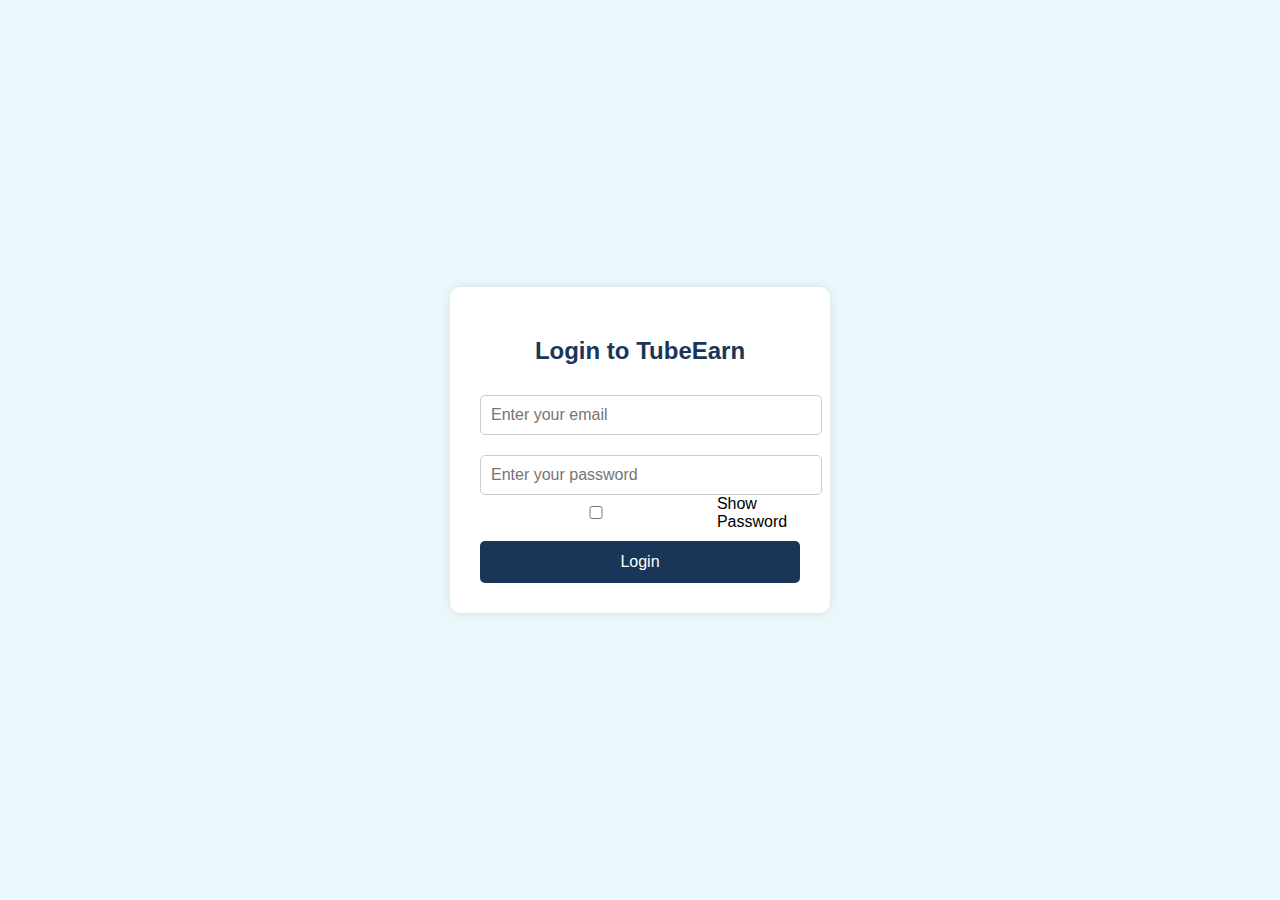
<file: login.html>
<!DOCTYPE html>
<html lang="en">
<head>
  <meta charset="UTF-8" />
  <meta name="viewport" content="width=device-width, initial-scale=1" />
  <title>Login - TubeEarn</title>
  <link rel="stylesheet" href="../index/style.css" />
  <style>
    body {
      background: #eaf8fc;
      font-family: Arial, sans-serif;
      display: flex; 
      justify-content: center; 
      align-items: center; 
      height: 100vh;
      margin: 0;
    }
    .login-container {
      background: white;
      padding: 30px;
      border-radius: 10px;
      box-shadow: 0 0 10px rgba(0,0,0,0.1);
      width: 320px;
    }
    .login-container h2 {
      margin-bottom: 20px;
      color: #193659;
      text-align: center;
    }
    .login-container input {
      width: 100%;
      padding: 10px;
      margin: 10px 0;
      border-radius: 5px;
      border: 1px solid #ccc;
      font-size: 16px;
    }
    .login-container button {
      width: 100%;
      padding: 12px;
      background-color: #193659;
      border: none;
      color: white;
      font-size: 16px;
      border-radius: 5px;
      cursor: pointer;
      margin-top: 10px;
    }
    .login-container button:hover {
      background-color: #122c4a;
    }
    .error-msg {
      color: red;
      font-size: 14px;
      margin-top: 5px;
      display: none;
    }
    .show-password {
      display: flex;
      align-items: center;
      margin-top: -10px;
    }
    .show-password input {
      margin-right: 5px;
    }
  </style>
</head>
<body>
  <div class="login-container">
    <h2>Login to TubeEarn</h2>
    <input type="email" id="email" placeholder="Enter your email" required />
    <input type="password" id="password" placeholder="Enter your password" required />
    
    <div class="show-password">
      <input type="checkbox" id="togglePassword" />
      <label for="togglePassword">Show Password</label>
    </div>
    
    <div class="error-msg" id="errorMsg">Please fill all fields correctly.</div>
    
    <button onclick="handleLogin()">Login</button>
  </div>

  <script>
    // Show/hide password toggle
    document.getElementById('togglePassword').addEventListener('change', function() {
      const pwd = document.getElementById('password');
      pwd.type = this.checked ? 'text' : 'password';
    });

    // Login handler
    async function handleLogin() {
      const email = document.getElementById('email').value.trim();
      const password = document.getElementById('password').value.trim();
      const errorMsg = document.getElementById('errorMsg');

      errorMsg.style.display = 'none';

      if (!email || !password) {
        errorMsg.textContent = 'Please enter both email and password.';
        errorMsg.style.display = 'block';
        return;
      }

      // Simple email regex check
      const emailRegex = /^[^\s@]+@[^\s@]+\.[^\s@]+$/;
      if (!emailRegex.test(email)) {
        errorMsg.textContent = 'Please enter a valid email address.';
        errorMsg.style.display = 'block';
        return;
      }

      // Call your backend API here (replace with your real API URL)
      try {
        const response = await fetch('https://your-api-url.com/login', {
          method: 'POST',
          headers: { 'Content-Type': 'application/json' },
          body: JSON.stringify({ email, password })
        });

        const data = await response.json();

        if (response.ok) {
          // Successful login logic here
          alert('Login successful! Welcome, ' + data.username);
          // Redirect to dashboard or homepage
          window.location.href = '../index/index.html';
        } else {
          // Show error message from backend
          errorMsg.textContent = data.message || 'Login failed. Try again.';
          errorMsg.style.display = 'block';
        }
      } catch (error) {
        errorMsg.textContent = 'Network error. Please try again later.';
        errorMsg.style.display = 'block';
      }
    }
  </script>
</body>
</html>
</file>
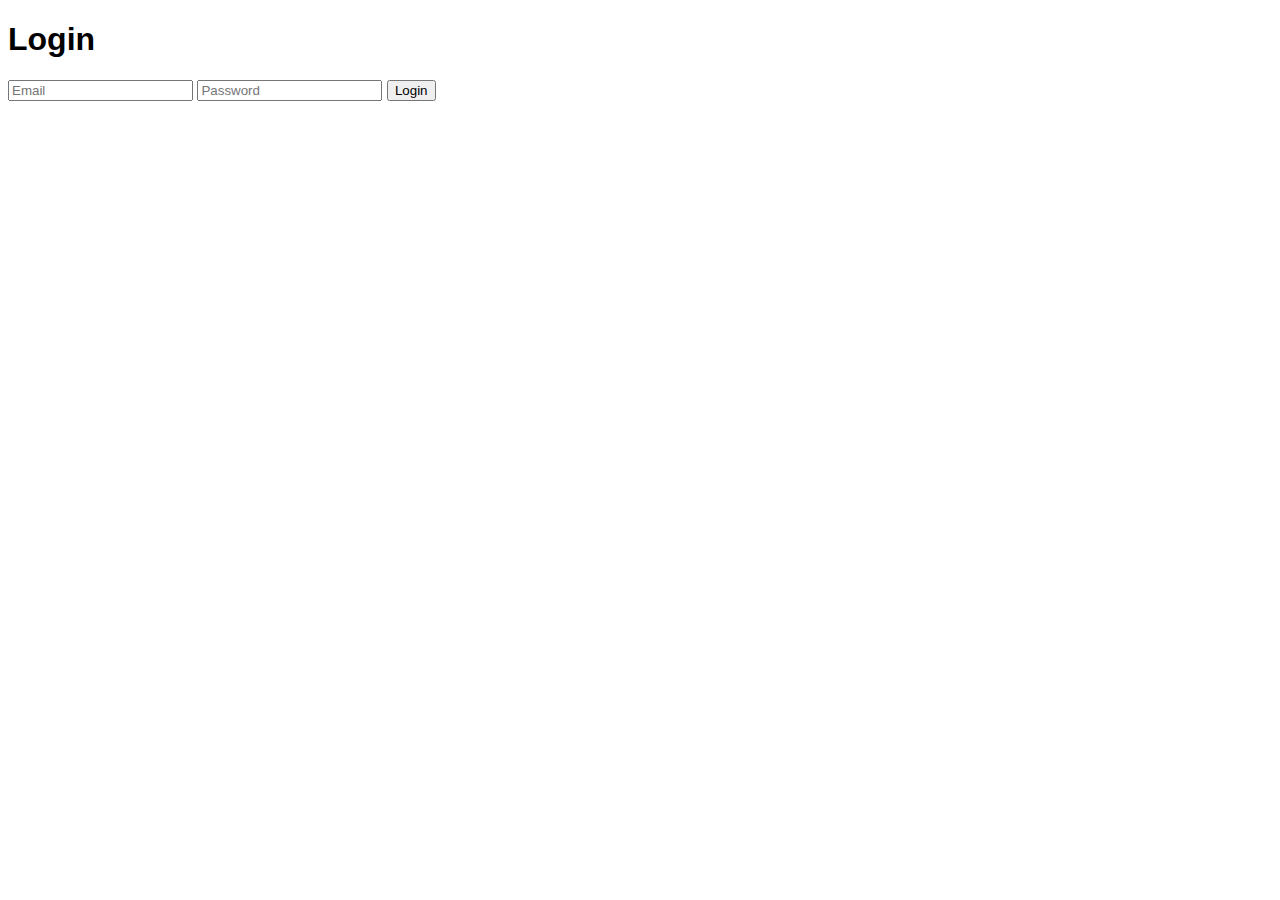
<file: login/login.html>
<!DOCTYPE html>
<html>
<head>
<meta charset="UTF-8" />
<title>Login</title>
<style>
  body { font-family: Arial; }
  .msg { margin-top: 10px; font-weight: bold; }
  .error { color: red; }
  .success { color: green; }
</style>
</head>
<body>
<h1>Login</h1>
<input type="email" id="email" placeholder="Email" />
<input type="password" id="password" placeholder="Password" />
<button onclick="login()">Login</button>
<p id="msg" class="msg"></p>

<script>
window.addEventListener('DOMContentLoaded', () => {
  const params = new URLSearchParams(window.location.search);
  const msgElem = document.getElementById('msg');
  if (params.get('confirmed') === 'true') {
    msgElem.textContent = '✅ Your account has been confirmed! Please login.';
    msgElem.className = 'msg success';
  }
});

async function login() {
  const email = document.getElementById("email").value.trim();
  const password = document.getElementById("password").value.trim();
  const msgElem = document.getElementById("msg");

  if (!email || !password) {
    msgElem.textContent = "Please enter email and password";
    msgElem.className = "msg error";
    return;
  }

  try {
    const res = await fetch("https://tubeearn-backend.onrender.com/api/login", {
      method: "POST",
      headers: { "Content-Type": "application/json" },
      body: JSON.stringify({ email, password })
    });

    const data = await res.json();

    if (res.ok && data.success) {
      msgElem.textContent = "Login successful!";
      msgElem.className = "msg success";
      // Redirect to dashboard
      setTimeout(() => window.location.href = "../index.html", 1500);
    } else {
      msgElem.textContent = data.message || "Login failed";
      msgElem.className = "msg error";
    }
  } catch (err) {
    msgElem.textContent = "Server connection error!";
    msgElem.className = "msg error";
  }
}
</script>
</body>
</html>
</file>
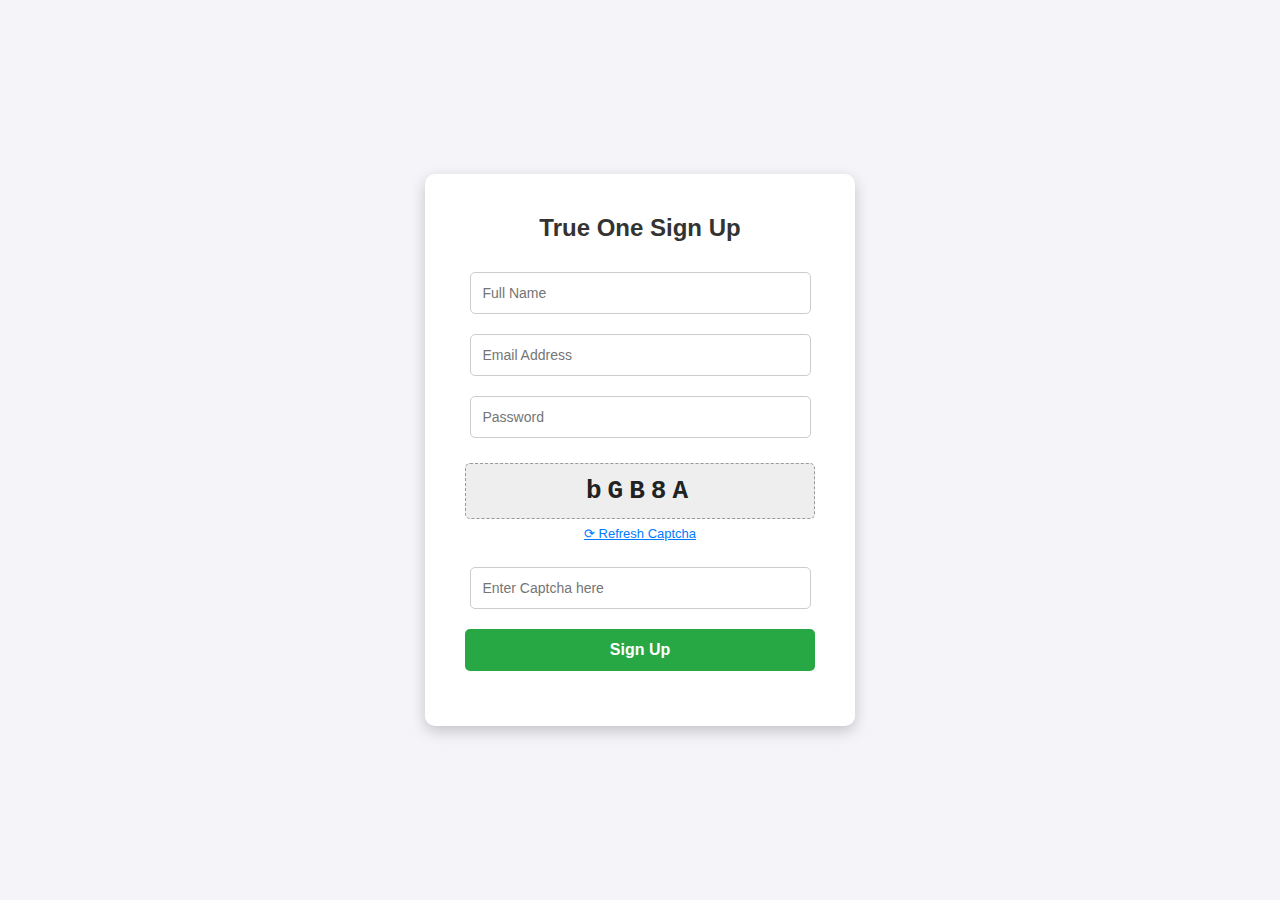
<file: signup/signup.html>
<!DOCTYPE html>
<html lang="hi">
<head>
    <meta charset="UTF-8">
    <meta name="viewport" content="width=device-width, initial-scale=1.0">
    <title>True One - Sign Up</title>
    <style>
        /* --- डिजाइन (Design) बिल्कुल सेम है --- */
        body {
            font-family: 'Segoe UI', Tahoma, Geneva, Verdana, sans-serif;
            background-color: #f4f4f9;
            display: flex;
            justify-content: center;
            align-items: center;
            height: 100vh;
            margin: 0;
        }

        .signup-container {
            background-color: white;
            padding: 40px;
            border-radius: 10px;
            box-shadow: 0 5px 15px rgba(0,0,0,0.2);
            width: 350px;
            text-align: center;
        }

        h2 {
            color: #333;
            margin-bottom: 20px;
            margin-top: 0;
        }

        input[type="text"], 
        input[type="email"], 
        input[type="password"] {
            width: 90%;
            padding: 12px;
            margin: 10px 0;
            border: 1px solid #ccc;
            border-radius: 5px;
            font-size: 14px;
        }

        /* --- कैप्चा डिजाइन --- */
        .captcha-box {
            background-color: #eee;
            color: #222;
            font-size: 26px;
            font-weight: bold;
            letter-spacing: 6px;
            padding: 12px;
            margin: 15px 0 5px 0;
            border-radius: 5px;
            text-align: center;
            font-family: 'Courier New', monospace;
            border: 1px dashed #999;
            user-select: none; 
        }

        .refresh-btn {
            background: none;
            border: none;
            color: #007bff;
            cursor: pointer;
            font-size: 13px;
            text-decoration: underline;
            margin-bottom: 15px;
        }

        button.submit-btn {
            width: 100%;
            padding: 12px;
            background-color: #28a745;
            color: white;
            border: none;
            border-radius: 5px;
            font-size: 16px;
            font-weight: bold;
            cursor: pointer;
            margin-top: 10px;
            transition: background 0.3s;
        }

        button.submit-btn:hover {
            background-color: #218838;
        }

        #message {
            margin-top: 15px;
            font-size: 14px;
            font-weight: bold;
        }
    </style>
</head>
<body>

<div class="signup-container">
    <h2>True One Sign Up</h2>
    
    <input type="text" id="username" placeholder="Full Name">
    <input type="email" id="email" placeholder="Email Address">
    <input type="password" id="password" placeholder="Password">

    <div id="captcha-display" class="captcha-box"></div>
    <button onclick="generateCaptcha()" class="refresh-btn">⟳ Refresh Captcha</button>
    
    <input type="text" id="captcha-input" placeholder="Enter Captcha here">

    <button class="submit-btn" onclick="validateForm()">Sign Up</button>
    
    <p id="message"></p>
</div>

<script>
    let generatedCaptcha = "";

    // 1. रैंडम कैप्चा जनरेट करना
    function generateCaptcha() {
        const chars = "123456789ABCDEFGHJKLMNPQRSTUVWXYZabcdefghijkmnpqrstuvwxyz";
        const captchaLength = 5;
        let captcha = "";
        for (let i = 0; i < captchaLength; i++) {
            captcha += chars[Math.floor(Math.random() * chars.length)];
        }
        generatedCaptcha = captcha;
        document.getElementById("captcha-display").innerText = captcha;
    }

    window.onload = generateCaptcha;

    // 2. फॉर्म वैलिडेशन और रीडायरेक्ट लॉजिक
    function validateForm() {
        const email = document.getElementById("email").value;
        const password = document.getElementById("password").value;
        const userInput = document.getElementById("captcha-input").value;
        const message = document.getElementById("message");

        // खाली फील्ड्स चेक करना
        if (email === "" || password === "" || userInput === "") {
            message.style.color = "red";
            message.innerText = "Please fill all details.";
            return;
        }

        // कैप्चा गलत होने पर
        if (userInput !== generatedCaptcha) {
            message.style.color = "red";
            message.innerText = "Incorrect Captcha! Try again.";
            generateCaptcha(); 
            document.getElementById("captcha-input").value = ""; 
            return;
        }

        // --- सिम्युलेशन (Simulation): चेक करें कि यूजर पहले से है या नहीं ---
        // नोट: असली वेबसाइट में यह डेटाबेस से चेक होता है, यहाँ हम ब्राउज़र मेमोरी use कर रहे हैं।
        
        let storedUsers = JSON.parse(localStorage.getItem("trueOneUsers")) || [];

        if (storedUsers.includes(email)) {
            // CASE 1: अगर यूजर पहले से मौजूद है
            alert("Your account is already created! Redirecting to Login...");
            window.location.href = "login.html"; // लॉगिन पेज पर रीडायरेक्ट
        } else {
            // CASE 2: नया यूजर (Sign Up Success)
            storedUsers.push(email);
            localStorage.setItem("trueOneUsers", JSON.stringify(storedUsers));
            
            message.style.color = "green";
            message.innerText = "Sign Up Successful!";
            
            alert("Sign Up Successful! Redirecting to Login...");
            window.location.href = "login.html"; // लॉगिन पेज पर रीडायरेक्ट
        }
    }
</script>

</body>
</html>
</file>
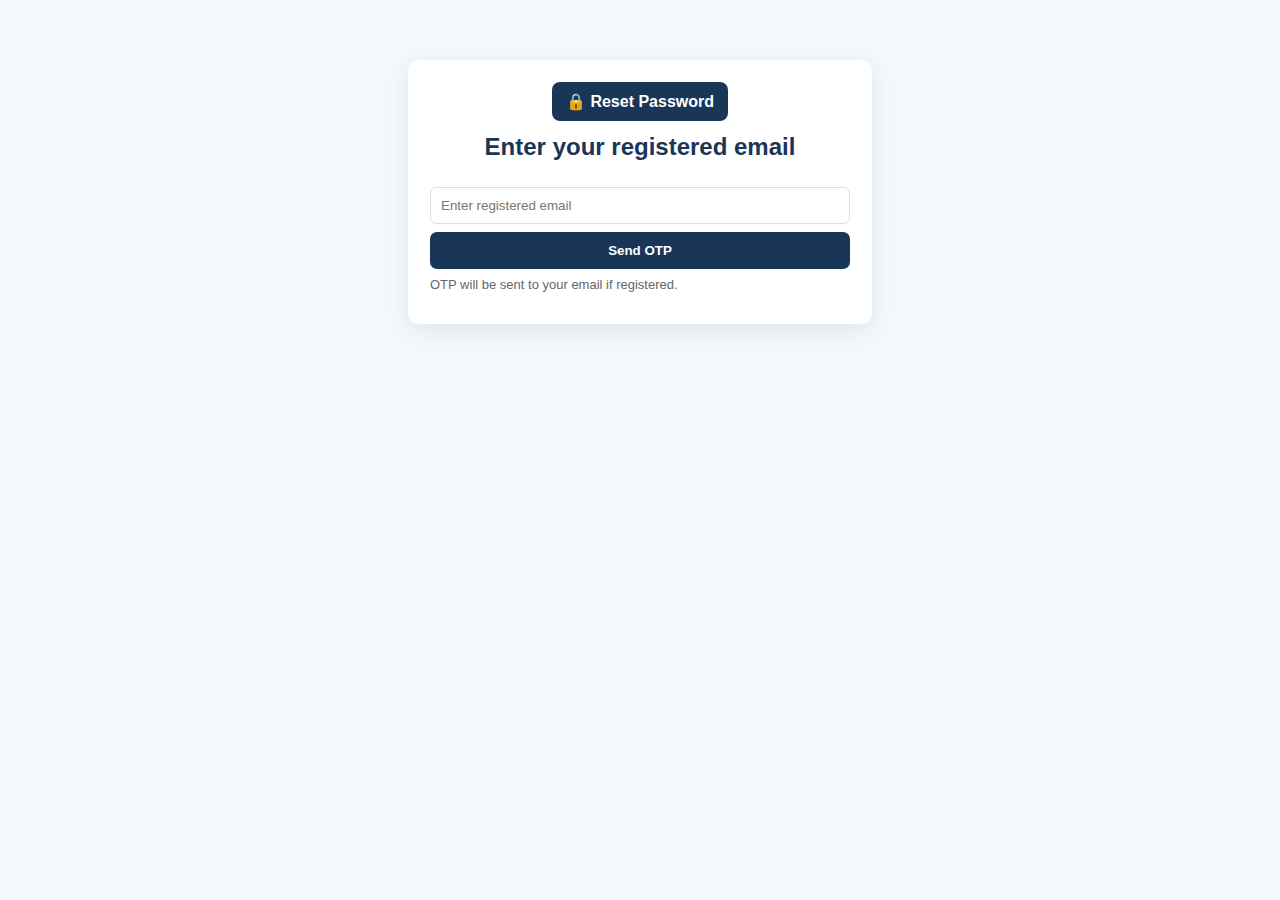
<file: login/forgot/forgot-password.html>
<!DOCTYPE html>
<html lang="en">
<head>
<meta charset="utf-8" />
<meta name="viewport" content="width=device-width,initial-scale=1" />
<title>Forget Password - TubeEarn</title>
<style>
  body{font-family:Arial,Helvetica,sans-serif;background:#f2f8fb;margin:0;padding:20px}
  .wrap{max-width:420px;margin:40px auto;background:#fff;border-radius:10px;box-shadow:0 6px 24px rgba(0,0,0,.08);padding:22px}
  .top{display:flex;justify-content:center;margin-bottom:12px}
  .lock{background:#193659;color:#fff;padding:10px 14px;border-radius:8px;font-weight:700}
  h2{text-align:center;color:#193659;margin:10px 0 18px}
  input{width:100%;padding:10px;border:1px solid #ddd;border-radius:6px;margin:8px 0;box-sizing:border-box}
  button{width:100%;padding:11px;border-radius:7px;background:#193659;color:#fff;border:none;font-weight:600;cursor:pointer}
  .hint{font-size:13px;color:#666;margin-top:8px}
  .msg{margin-top:10px;text-align:center;font-weight:600}
  .hidden{display:none}
</style>
</head>
<body>
  <div class="wrap">
    <div class="top"><div class="lock">🔒 Reset Password</div></div>
    <h2>Enter your registered email</h2>

    <div id="step-email">
      <input id="email" type="email" placeholder="Enter registered email" />
      <button id="sendOtpBtn">Send OTP</button>
      <div class="hint">OTP will be sent to your email if registered.</div>
    </div>

    <div id="step-otp" class="hidden">
      <input id="otp" type="text" placeholder="Enter OTP (6 digits)" maxlength="6" />
      <button id="verifyOtpBtn">Verify OTP</button>
      <div class="hint">Check your email (and spam). OTP valid for a short time.</div>
    </div>

    <div id="message" class="msg"></div>
  </div>

  <script src="/secure/config/configure.js"></script>
  <script src="forget-password.js"></script>
</body>
</html>
</file>
<file: index/style.css>
body {
  margin: 0;
  font-family: Arial, sans-serif;
  background-color: #eaf8fc;
}
.top-bar {
  background-color: #193659;
  color: white;
  padding: 6px 10px;
  display: flex;
  align-items: center;
  justify-content: space-between;
  position: sticky;
  top: 0;
  z-index: 1000;
}
.logo {
  display: flex;
  align-items: center;
}
.logo img {
  height: 50px;
  width: 50px;
  object-fit: contain;
  margin-right: 8px;
}
.logo div {
  font-size: 20px;
  font-weight: bold;
}
.auth-buttons {
  display: flex;
  flex-wrap: wrap;
  align-items: center;
  justify-content: flex-end;
  gap: 10px;
}
.auth-buttons a, .auth-buttons button {
  color: white;
  text-decoration: none;
  font-size: 14px;
  background: none;
  border: none;
  cursor: pointer;
  padding: 6px 10px;
  border-radius: 5px;
  white-space: nowrap;
}
.auth-buttons button:hover,
.auth-buttons a:hover {
  background-color: rgba(255, 255, 255, 0.1);
}
.search-container {
  display: flex;
  align-items: center;
  gap: 5px;
  margin: 10px auto;
  justify-content: center;
}
.search-container input {
  padding: 8px;
  border-radius: 5px;
  border: 1px solid #ccc;
  width: 60%;
}
.search-container button {
  padding: 8px;
  border-radius: 5px;
  border: none;
  cursor: pointer;
  background-color: #193659;
  color: white;
}
.marquee {
  background: Light blue;
  color: Red & yellow ;
  padding: 10px;
  font-weight: bold;
  overflow: hidden;
}
.marquee-content {
  display: inline-block;
  white-space: nowrap;
  animation: scroll-left 15s linear infinite;
}
@keyframes scroll-left {
  0% { transform: translateX(100%); }
  100% { transform: translateX(-100%); }
}
.button-grid {
  display: flex;
  flex-wrap: wrap;
  justify-content: center;
  gap: 10px;
  padding: 20px;
}
.button-grid a {
  display: flex;
  align-items: center;
  justify-content: center;
  flex-direction: row;
  background-color: #b2e1e6;
  color: black;
  text-decoration: none;
  border-radius: 8px;
  padding: 10px 15px;
  font-size: 15px;
  min-width: 140px;
  transition: transform 0.2s ease;
}
.button-grid a:hover {
  transform: scale(1.05);
  background-color: #a0d8df;
}
.stories {
  display: flex;
  overflow-x: auto;
  gap: 10px;
  padding: 15px;
  background-color: #f5f5f5;
}
.story {
  flex: 0 0 auto;
  width: 70px;
  text-align: center;
  cursor: pointer;
}
.story img {
  width: 60px;
  height: 60px;
  border-radius: 50%;
  border: 2px solid #ff4d4d;
}
.story span {
  font-size: 12px;
  display: block;
  margin-top: 5px;
}
.shorts, .infinite-scroll {
  padding: 15px;
  background-color: #fff;
}
.short-video {
  margin-bottom: 20px;
  cursor: pointer;
}
.short-video img {
  width: 100%;
  border-radius: 8px;
}
.bottom-nav {
  position: fixed;
  bottom: 0;
  left: 0;
  right: 0;
  display: flex;
  justify-content: space-around;
  background-color: #193659;
  padding: 10px 0;
}
.bottom-nav a {
  color: white;
  font-size: 14px;
  text-decoration: none;
  text-align: center;
}
.apk-popup {
  position: fixed;
  top: 20%;
  left: 50%;
  transform: translateX(-50%);
  background: #ffffff;
  border: 2px solid #193659;
  padding: 20px;
  z-index: 999;
  box-shadow: 0 0 10px rgba(0,0,0,0.2);
  text-align: center;
  display: none;
}
.apk-popup button {
  margin-top: 10px;
  padding: 8px 16px;
  border: none;
  background-color: #193659;
  color: white;
  border-radius: 5px;
  cursor: pointer;
}
@media (max-width: 600px) {
  .button-grid a {
    width: 100%;
    justify-content: flex-start;
  }
}
</file>
